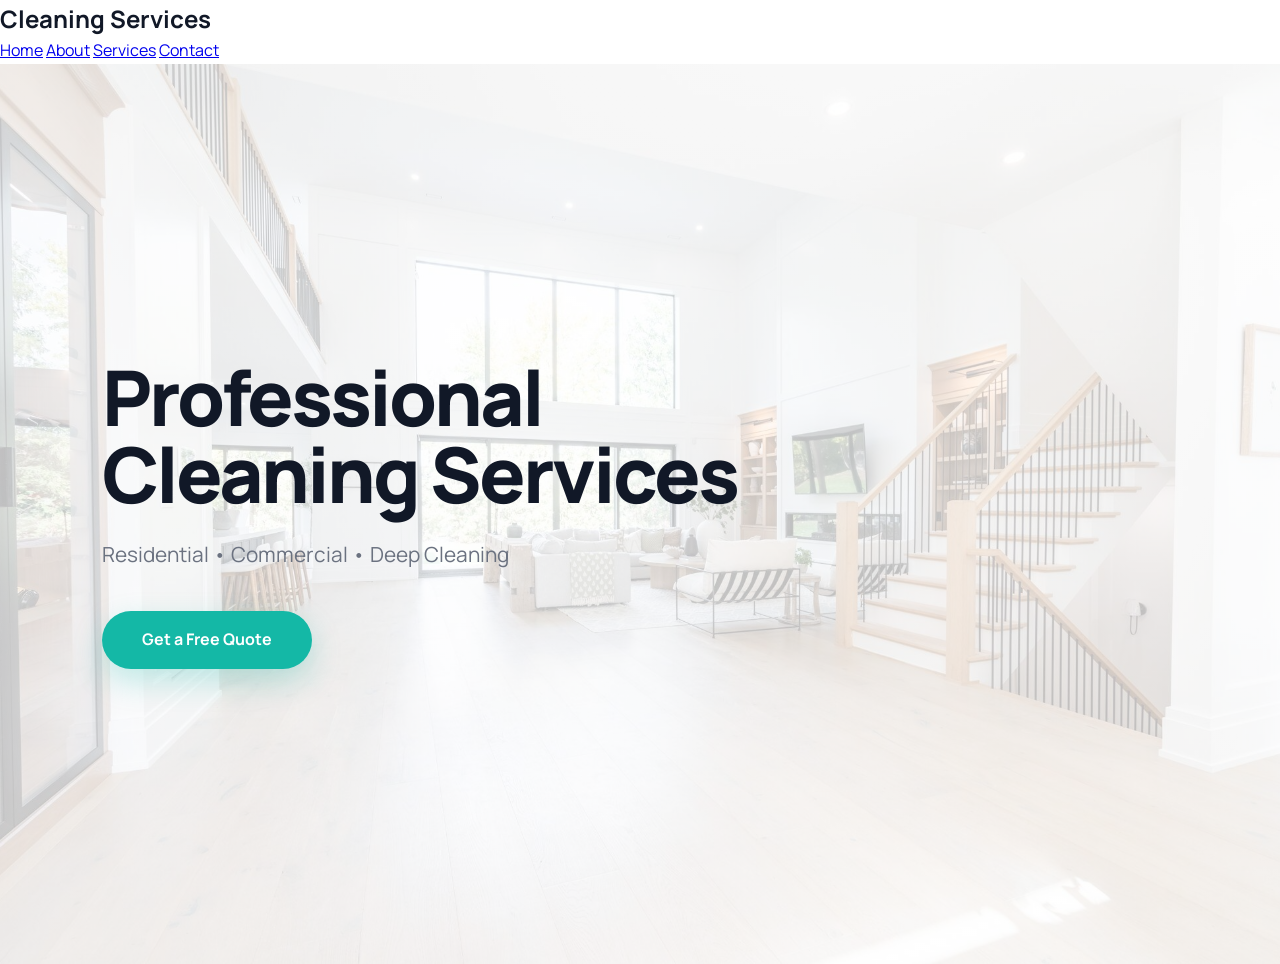
<file: index.html>
<!DOCTYPE html>
<html lang="en">
<head>
  <meta charset="UTF-8">

    <meta name="viewport" content="width=device-width, initial-scale=1.0">


    <title>About SparklePro | Professional Cleaning Services</title>


    <!-- Modern Font -->
    <link href="https://fonts.googleapis.com/css2?family=Manrope:wght@400;500;600;700;800&display=swap" rel="stylesheet">


    <!-- Main Stylesheet -->
    <link rel="stylesheet" href="style.css">

<body>

    <header>
        <h2>Cleaning Services</h2>

        <nav>
            <a href="index.html">Home</a>
            <a href="about.html">About</a>
            <a href="services.html">Services</a>
            <a href="contact.html">Contact</a>
        </nav>
    </header>

    <section class="hero">
        <div class="hero-text">
            <h1>Professional Cleaning Services</h1>
            <p>Residential • Commercial • Deep Cleaning</p>
            <a href="contact.html" class="btn">Get a Free Quote</a>
        </div>
    </section>

</body>
</html>
</file>
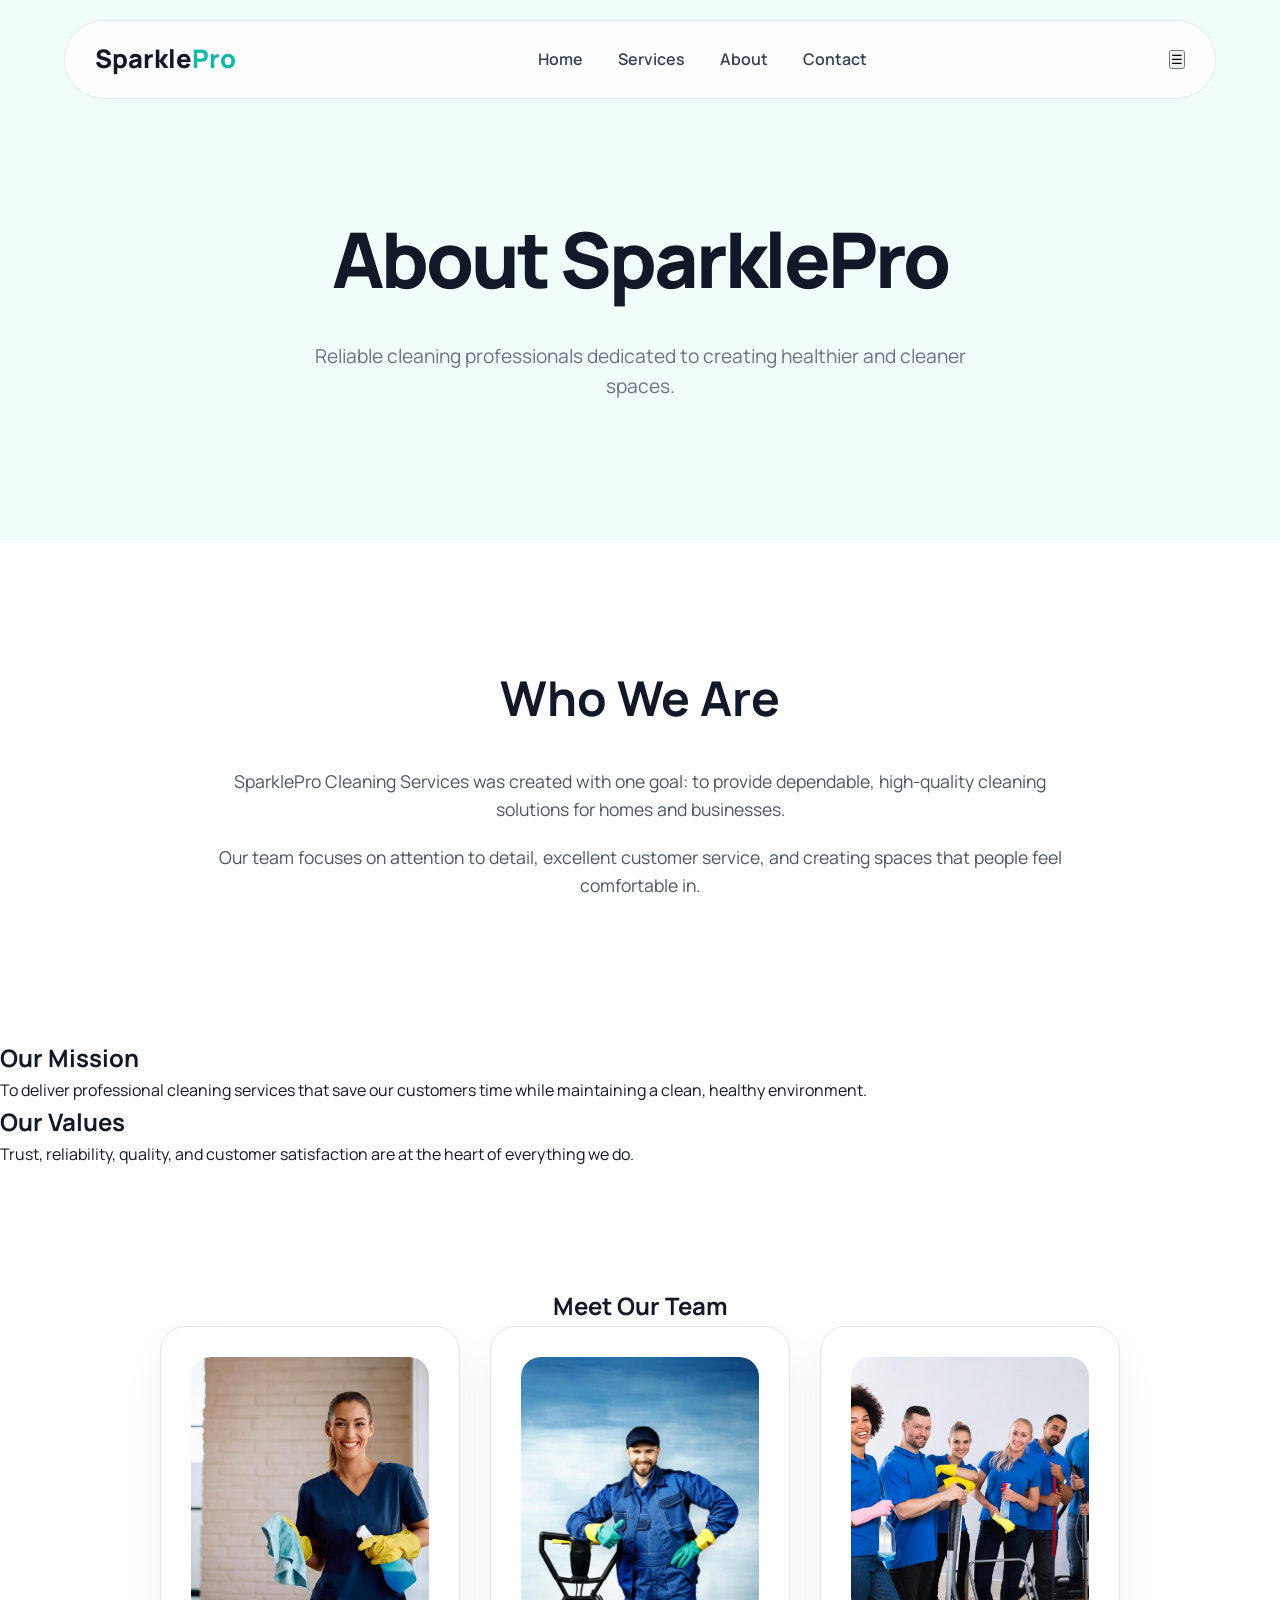
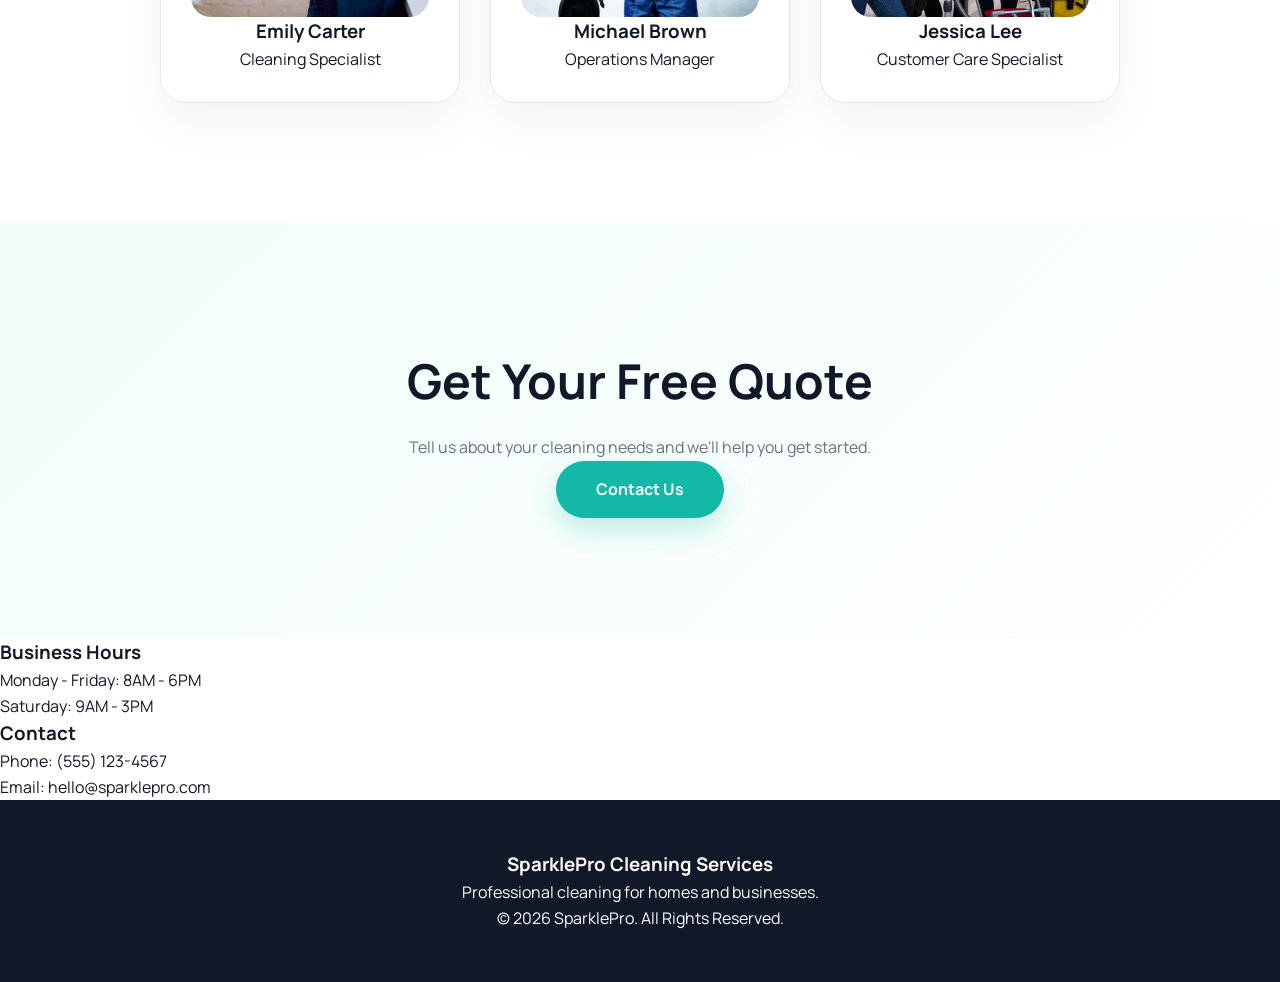
<file: about.html>
<!DOCTYPE html>
<html lang="en">

<head>

    <meta charset="UTF-8">

    <meta name="viewport" content="width=device-width, initial-scale=1.0">


    <title>About SparklePro | Cleaning Services</title>


    <!-- Modern Font -->
    <link href="https://fonts.googleapis.com/css2?family=Manrope:wght@400;500;600;700;800&display=swap" rel="stylesheet">


    <!-- CSS -->
    <link rel="stylesheet" href="style.css">


</head>


<body>


<!-- Navigation -->
<header>

    <nav class="navbar">

        <div class="logo">
            Sparkle<span>Pro</span>
        </div>


        <ul class="nav-links">

            <li><a href="index.html">Home</a></li>

            <li><a href="services.html">Services</a></li>

            <li><a href="about.html">About</a></li>

            <li><a href="contact.html">Contact</a></li>

        </ul>


        <button class="menu-toggle">
            ☰
        </button>


    </nav>

</header>





<!-- Hero -->
<section class="page-hero">

    <div>

        <h1>
            About SparklePro
        </h1>


        <p>
            Reliable cleaning professionals dedicated to
            creating healthier and cleaner spaces.
        </p>


    </div>

</section>






<!-- About Company -->
<section class="about-section">


    <div class="about-content">


        <h2>
            Who We Are
        </h2>


        <p>
            SparklePro Cleaning Services was created with one goal:
            to provide dependable, high-quality cleaning solutions
            for homes and businesses.
        </p>


        <p>
            Our team focuses on attention to detail, excellent
            customer service, and creating spaces that people
            feel comfortable in.
        </p>


    </div>


</section>






<!-- Mission -->
<section class="mission">


    <div class="mission-box">


        <h2>
            Our Mission
        </h2>


        <p>
            To deliver professional cleaning services that save
            our customers time while maintaining a clean,
            healthy environment.
        </p>


    </div>





    <div class="mission-box">


        <h2>
            Our Values
        </h2>


        <p>
            Trust, reliability, quality, and customer satisfaction
            are at the heart of everything we do.
        </p>


    </div>


</section>







<!-- Team -->
<section class="team">


    <h2>
        Meet Our Team
    </h2>




    <div class="team-container">



        <div class="team-card">


            <div class="team-image">

                <img src="images/emily.jpg" alt="Emily Carter">

            </div>


            <h3>
                Emily Carter
            </h3>


            <p>
                Cleaning Specialist
            </p>


        </div>






        <div class="team-card">


            <div class="team-image">

                <img src="images/michael.jpg" alt="Michael Brown">

            </div>


            <h3>
                Michael Brown
            </h3>


            <p>
                Operations Manager
            </p>


        </div>






        <div class="team-card">


            <div class="team-image">

                <img src="images/jessica.jpg" alt="Jessica Lee">

            </div>


            <h3>
                Jessica Lee
            </h3>


            <p>
                Customer Care Specialist
            </p>


        </div>



    </div>


</section>







<!-- Contact -->
<section class="contact">


    <h2>
        Get Your Free Quote
    </h2>


    <p>
        Tell us about your cleaning needs and we'll help you get started.
    </p>



    <a href="contact.html" class="btn">
        Contact Us
    </a>


</section>







<!-- Business Info -->
<section class="business-info">


    <div>


        <h3>
            Business Hours
        </h3>


        <p>
            Monday - Friday: 8AM - 6PM
        </p>


        <p>
            Saturday: 9AM - 3PM
        </p>


    </div>






    <div>


        <h3>
            Contact
        </h3>


        <p>
            Phone: (555) 123-4567
        </p>


        <p>
            Email: hello@sparklepro.com
        </p>


    </div>


</section>







<!-- Footer -->
<footer>


    <h3>
        SparklePro Cleaning Services
    </h3>


    <p>
        Professional cleaning for homes and businesses.
    </p>


    <p>
        © 2026 SparklePro. All Rights Reserved.
    </p>


</footer>



</body>

</html>
</file>
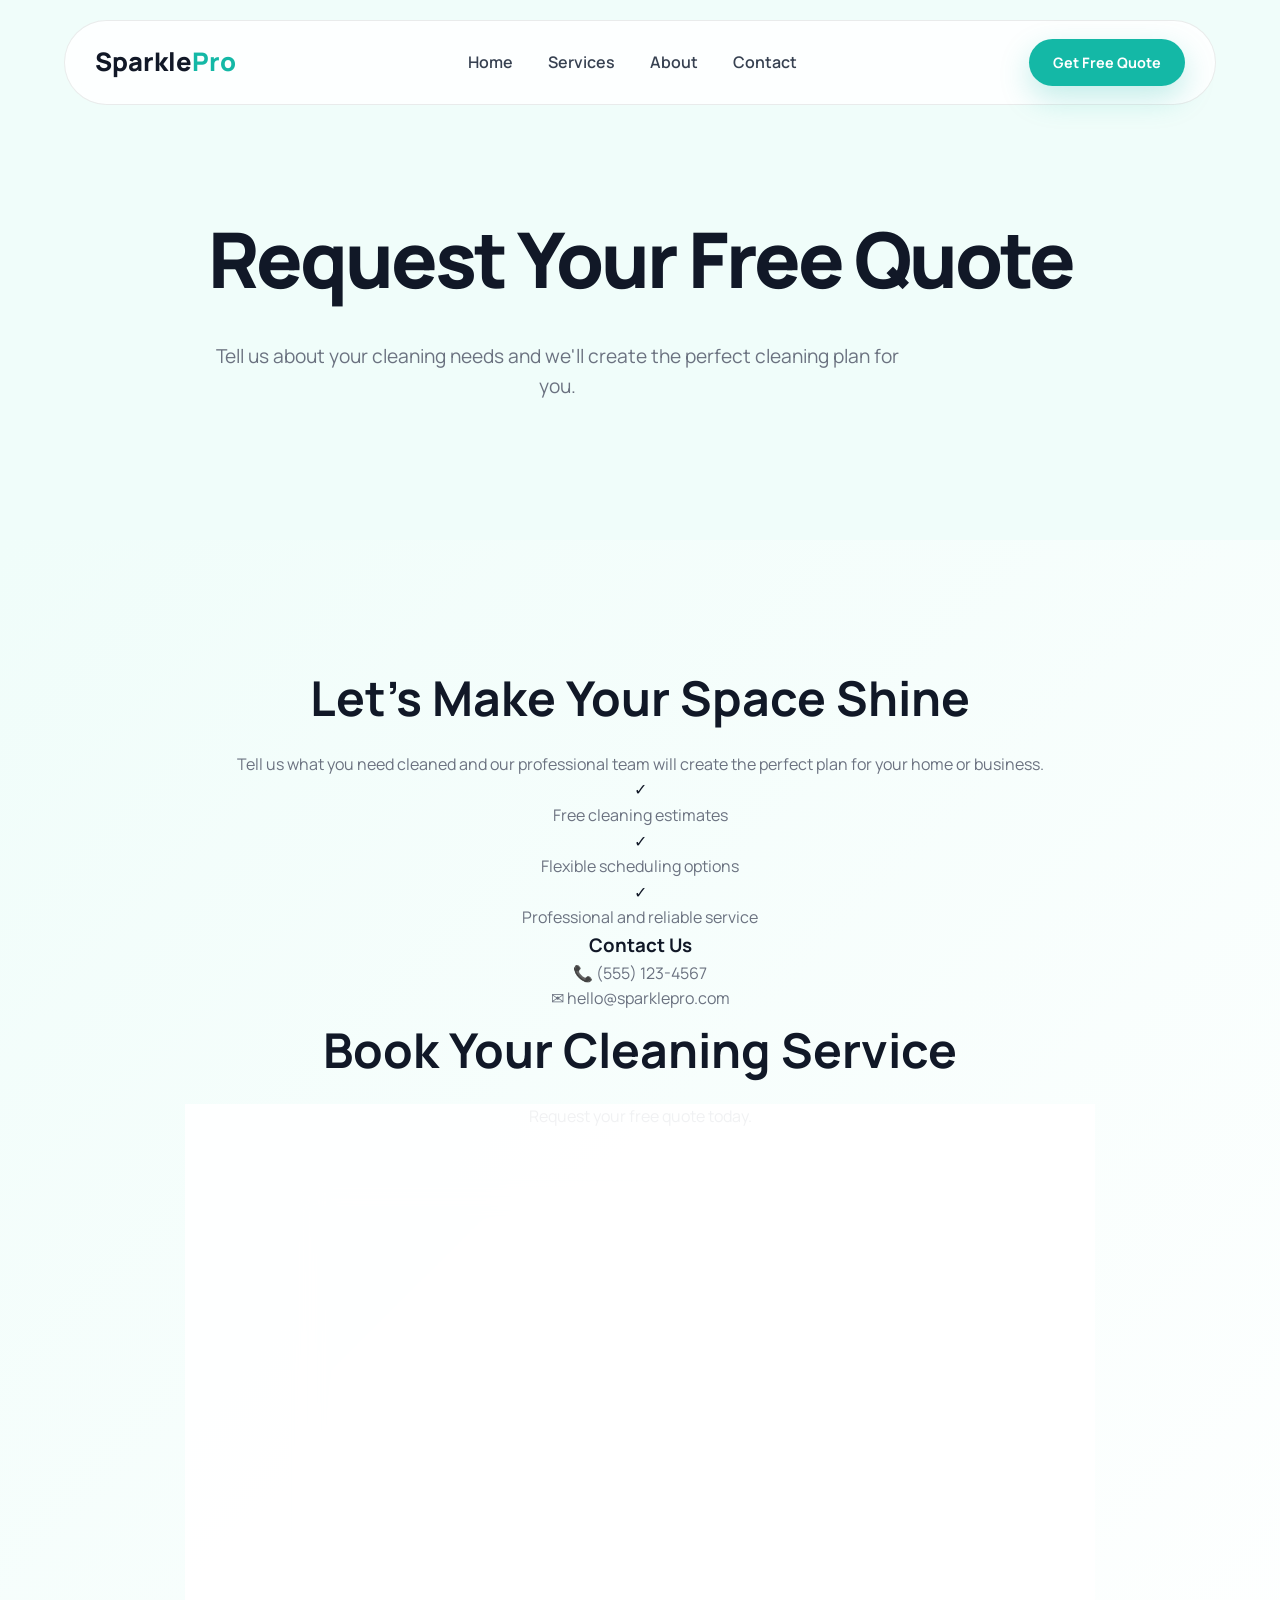
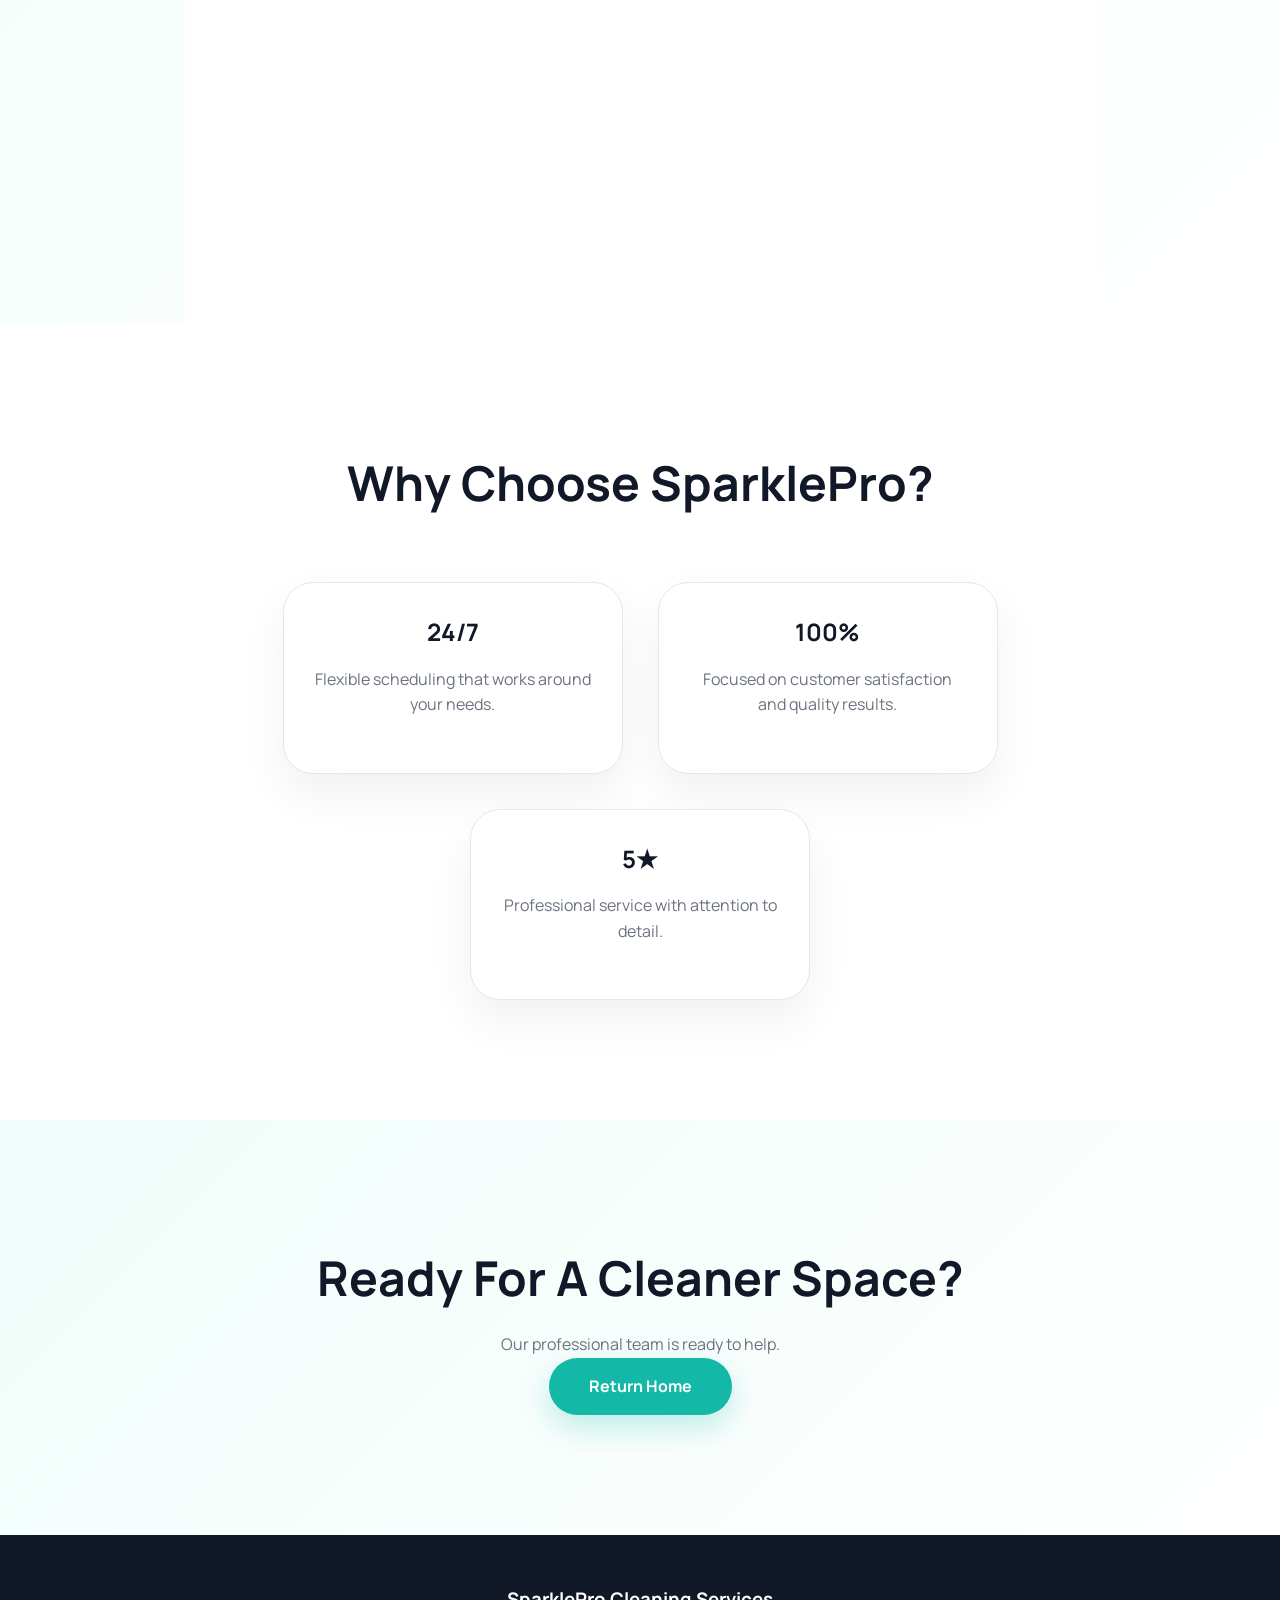
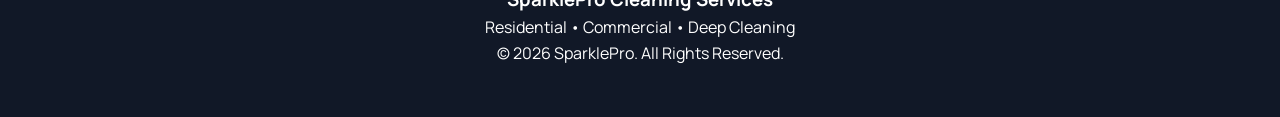
<file: contact.html>
<!DOCTYPE html>
<html lang="en">

<head>

<meta charset="UTF-8">

<meta name="viewport" content="width=device-width, initial-scale=1.0">


<title>Request Quote | SparklePro Cleaning Services</title>


<link href="https://fonts.googleapis.com/css2?family=Manrope:wght@400;500;600;700;800&display=swap" rel="stylesheet">


<link rel="stylesheet" href="style.css">


</head>



<body>





<!-- Navigation -->

<header>

<nav class="navbar">


<div class="logo">
Sparkle<span>Pro</span>
</div>



<ul class="nav-links">


<li>
<a href="index.html">Home</a>
</li>


<li>
<a href="services.html">Services</a>
</li>


<li>
<a href="about.html">About</a>
</li>


<li>
<a href="contact.html">Contact</a>
</li>


</ul>



<a href="contact.html" class="btn">
Get Free Quote
</a>



</nav>


</header>








<!-- Hero -->

<section class="page-hero contact-hero">


<div>


<h1>
Request Your Free Quote
</h1>



<p>
Tell us about your cleaning needs and we'll create
the perfect cleaning plan for you.
</p>



</div>


</section>









<!-- Contact Form -->


<section class="contact">

<div class="contact-wrapper">


    <!-- Left Side -->

    <div class="contact-info">


        <h2>
            Let's Make Your Space Shine
        </h2>


        <p>
            Tell us what you need cleaned and our professional
            team will create the perfect plan for your home
            or business.
        </p>



        <div class="contact-feature">

            <span>✓</span>

            <p>
                Free cleaning estimates
            </p>

        </div>



        <div class="contact-feature">

            <span>✓</span>

            <p>
                Flexible scheduling options
            </p>

        </div>




        <div class="contact-feature">

            <span>✓</span>

            <p>
                Professional and reliable service
            </p>

        </div>




        <div class="contact-details">


            <h3>
                Contact Us
            </h3>


            <p>
                📞 (555) 123-4567
            </p>


            <p>
                ✉ hello@sparklepro.com
            </p>


        </div>



    </div>







    <!-- Right Side Form -->


    <div class="quote-box">


        <h2>
            Book Your Cleaning Service
        </h2>


        <p>
            Request your free quote today.
        </p>




        <form class="contact-form">



            <input
            type="text"
            placeholder="Full Name"
            required
            >




            <input
            type="email"
            placeholder="Email Address"
            required
            >




            <input
            type="tel"
            placeholder="Phone Number"
            required
            >





            <select required>

                <option>
                    Select Cleaning Service
                </option>

                <option>
                    Residential Cleaning
                </option>

                <option>
                    Commercial Cleaning
                </option>

                <option>
                    Deep Cleaning
                </option>

                <option>
                    Move In / Move Out
                </option>

            </select>






            <textarea
            placeholder="Tell us about your cleaning needs..."
            ></textarea>






            <button class="btn" type="submit">

                Send My Quote Request

            </button>




        </form>


    </div>



</div>


</section>









<!-- Benefits -->


<section class="services-section">


<h2>
Why Choose SparklePro?
</h2>



<div class="services-container">



<div class="service-card">

<div class="service-content">

<h3>
24/7
</h3>


<p>
Flexible scheduling that works around your needs.
</p>

</div>

</div>







<div class="service-card">

<div class="service-content">

<h3>
100%
</h3>


<p>
Focused on customer satisfaction and quality results.
</p>

</div>

</div>







<div class="service-card">

<div class="service-content">

<h3>
5★
</h3>


<p>
Professional service with attention to detail.
</p>

</div>

</div>




</div>


</section>









<!-- CTA -->


<section class="contact">


<h2>
Ready For A Cleaner Space?
</h2>



<p>
Our professional team is ready to help.
</p>



<a href="index.html" class="btn">
Return Home
</a>



</section>









<footer>


<h3>
SparklePro Cleaning Services
</h3>



<p>
Residential • Commercial • Deep Cleaning
</p>



<p>
© 2026 SparklePro. All Rights Reserved.
</p>



</footer>







<script src="script.js"></script>


</body>

</html>
</file>
<file: style.css>
/* =========================
RESET
========================= */

*{
    margin:0;
    padding:0;
    box-sizing:border-box;
}


html{
    scroll-behavior:smooth;
}


body{

    font-family:'Manrope', Arial, sans-serif;

    background:#ffffff;

    color:#111827;

    line-height:1.6;

}




/* =========================
NAVBAR
========================= */


.navbar{

    position:fixed;

    top:20px;

    left:50%;

    transform:translateX(-50%);


    width:90%;

    max-width:1200px;


    display:flex;

    justify-content:space-between;

    align-items:center;


    padding:18px 30px;


    background:rgba(255,255,255,.85);

    backdrop-filter:blur(15px);


    border:1px solid rgba(0,0,0,.08);


    border-radius:50px;


    z-index:1000;

}



.logo{

    font-size:1.6rem;

    font-weight:800;

}



.logo span{

    color:#14b8a6;

}




.nav-links{

    display:flex;

    gap:35px;

    list-style:none;

}



.nav-links a{

    color:#374151;

    text-decoration:none;

    font-weight:600;

    transition:.3s ease;

}



.nav-links a:hover{

    color:#14b8a6;

}






/* =========================
BUTTONS
========================= */


.btn{

    display:inline-flex;

    align-items:center;

    justify-content:center;


    padding:16px 40px;


    background:#14b8a6;


    color:white;


    border-radius:999px;


    text-decoration:none;


    font-weight:700;


    border:none;


    cursor:pointer;


    transition:.3s ease;


    box-shadow:

    0 12px 30px rgba(20,184,166,.25);

}



.btn:hover{

    background:#0f766e;


    transform:translateY(-4px);


    box-shadow:

    0 20px 40px rgba(20,184,166,.35);

}



.navbar .btn{

    padding:12px 24px;

    font-size:.9rem;

}






/* =========================
HOME HERO
========================= */


.hero{

    min-height:100vh;


    display:flex;

    align-items:center;


    padding:120px 8%;


    background:


    linear-gradient(

    rgba(255,255,255,.75),

    rgba(255,255,255,.75)

    ),


    url("images/hero-home.jpeg");


    background-size:cover;


    background-position:center;

}




.hero-text{

    max-width:750px;

}



.hero-text h1{

    font-size:clamp(3rem,6vw,5.5rem);


    line-height:1;


    letter-spacing:-3px;


    font-weight:800;


    margin-bottom:25px;

}




.hero-text p{

    font-size:1.3rem;


    color:#6b7280;


    margin-bottom:40px;

}






/* =========================
PAGE HERO
========================= */


.page-hero{


    min-height:60vh;


    display:flex;

    justify-content:center;


    align-items:center;


    text-align:center;


    padding:140px 10% 80px;


    background:#f0fdfa;

}



.page-hero h1{


    font-size:clamp(3rem,6vw,5rem);


    font-weight:800;


    letter-spacing:-3px;


    margin-bottom:20px;

}



.page-hero p{


    max-width:700px;


    color:#6b7280;


    font-size:1.2rem;

}






/* =========================
ABOUT
========================= */


.about-section{

    padding:120px 10%;

}



.about-content{


    max-width:850px;


    margin:auto;


    text-align:center;

}



.about-content h2{

    font-size:3rem;


    margin-bottom:30px;

}



.about-content p{


    color:#4b5563;


    font-size:1.1rem;


    margin-bottom:20px;

}







/* =========================
CARDS
========================= */


.services-section{


    padding:120px 10%;


    text-align:center;

}



.services-section h2{


    font-size:3rem;


    margin-bottom:60px;

}




.services-container{


    display:flex;


    justify-content:center;


    gap:35px;


    flex-wrap:wrap;

}





.service-card{


    width:340px;


    background:white;


    border-radius:30px;


    overflow:hidden;


    border:1px solid #e5e7eb;


    box-shadow:

    0 20px 45px rgba(0,0,0,.06);


    transition:.3s ease;

}




.service-card:hover{


    transform:translateY(-12px);


    box-shadow:

    0 30px 60px rgba(0,0,0,.12);

}



.service-card img{


    width:100%;


    height:230px;


    object-fit:cover;

}



.service-content{


    padding:30px;

}



.service-content h3{


    font-size:1.5rem;


    margin-bottom:15px;

}



.service-content p{


    color:#6b7280;


    margin-bottom:25px;

}





.service-card .btn{


    padding:12px 24px;


    font-size:.9rem;

}






/* =========================
TEAM
========================= */


.team{


    padding:120px 10%;


    text-align:center;

}




.team-container{


    display:flex;


    justify-content:center;


    gap:30px;


    flex-wrap:wrap;

}





.team-card{


    width:300px;


    padding:30px;


    background:white;


    border-radius:25px;


    border:1px solid #e5e7eb;


    box-shadow:

    0 20px 45px rgba(0,0,0,.05);

}





.team-image{


    height:260px;


    overflow:hidden;


    border-radius:20px;


}



.team-image img{


    width:100%;


    height:100%;


    object-fit:cover;

}







/* =========================
PREMIUM CONTACT FORM
========================= */


.contact{


    padding:120px 10%;


    text-align:center;


    background:


    linear-gradient(

    135deg,

    #f0fdfa,

    #ffffff

    );

}




.contact h2{


    font-size:3rem;


    margin-bottom:15px;

}



.contact p{


    color:#6b7280;


}





.contact-form{


    max-width:700px;


    margin:50px auto 0;


    padding:45px;


    background:rgba(255,255,255,.9);


    backdrop-filter:blur(15px);


    border-radius:35px;


    border:1px solid rgba(0,0,0,.08);


    box-shadow:


    0 30px 70px rgba(0,0,0,.08);


    display:flex;


    flex-direction:column;


    gap:15px;

}





.contact-form input,
.contact-form select,
.contact-form textarea{


    width:100%;


    padding:18px 20px;


    border-radius:18px;


    border:1px solid #e5e7eb;


    font-family:'Manrope',sans-serif;


    font-size:1rem;


    transition:.3s ease;

}





.contact-form input:focus,
.contact-form select:focus,
.contact-form textarea:focus{


    outline:none;


    border-color:#14b8a6;


    box-shadow:

    0 0 0 5px rgba(20,184,166,.15);

}




.contact-form textarea{


    min-height:170px;


    resize:none;

}





.contact-form .btn{


    width:100%;


}






/* =========================
FOOTER
========================= */


footer{


    padding:50px 10%;


    text-align:center;


    background:#111827;


    color:white;

}






/* =========================
ANIMATION
========================= */


@keyframes fadeUp{


from{


opacity:0;


transform:translateY(30px);


}


to{


opacity:1;


transform:translateY(0);


}


}






/* =========================
MOBILE
========================= */


@media(max-width:768px){


.nav-links{

    display:none;

}


.hero{

    padding:140px 7% 80px;

}


.service-card{

    width:100%;

}


.contact-form{

    padding:25px;

}


}
</file>
